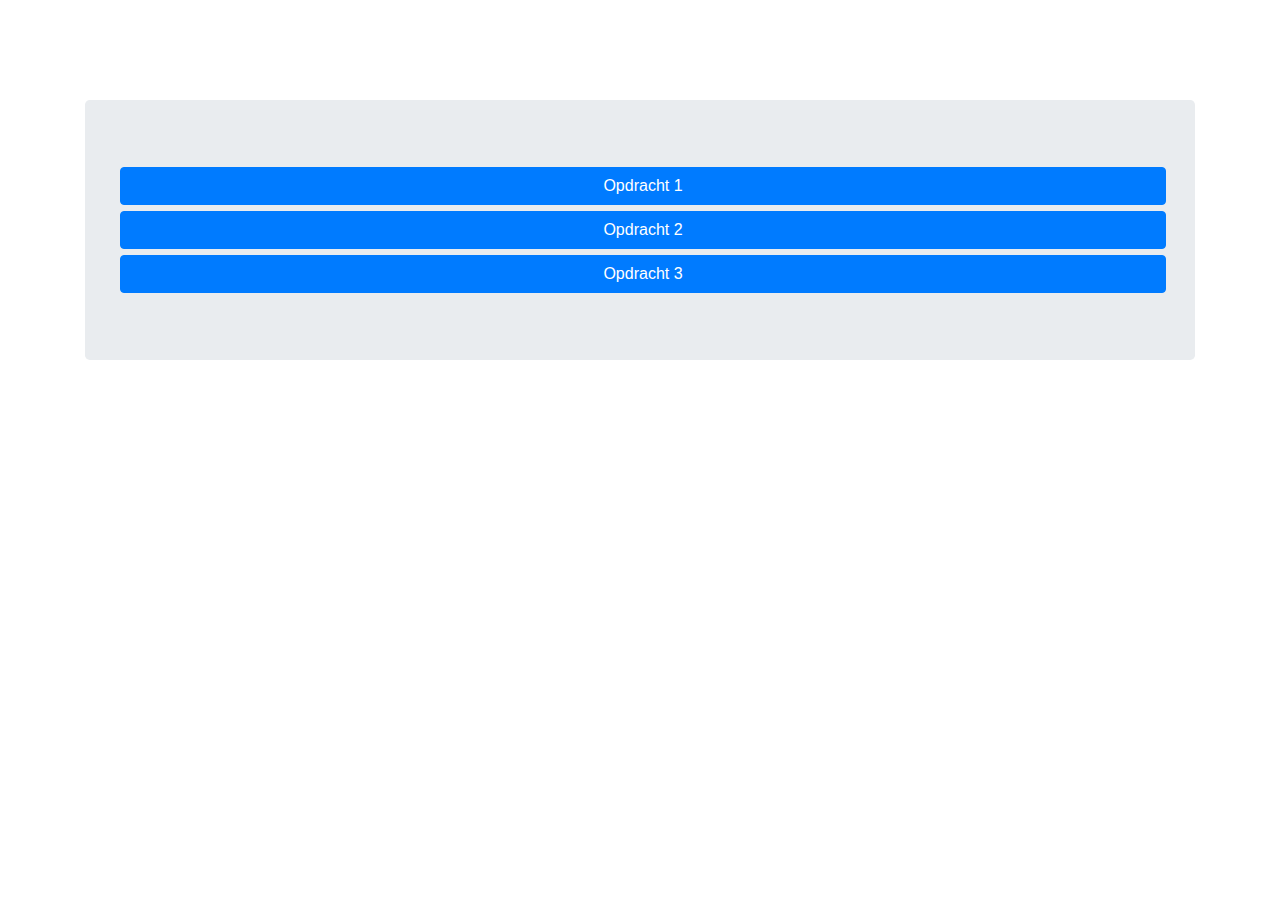
<file: index.html>
<!DOCTYPE html>
<html lang="en" dir="ltr">
  <head>
    <meta charset="utf-8">
    <title>HTML opdrachten</title>
    <link rel="stylesheet" href="style.css">
    <link rel="stylesheet" href="https://maxcdn.bootstrapcdn.com/bootstrap/4.1.2/css/bootstrap.min.css">
    <link rel="stylesheet" href="https://use.fontawesome.com/releases/v5.3.1/css/all.css" integrity="sha384-mzrmE5qonljUremFsqc01SB46JvROS7bZs3IO2EmfFsd15uHvIt+Y8vEf7N7fWAU" crossorigin="anonymous">
    <link rel="stylesheet" href="style.css">
  </head>
  <body>

    <div class="container">
      <div class="jumbotron" style="margin-top:100px;">
        <a class="btn btn-primary" href="opdracht_1/index.html" role="button" style="width:100%;margin:3px">Opdracht 1</a>
        <a class="btn btn-primary" href="opdracht_2/index.html" role="button" style="width:100%;margin:3px">Opdracht 2</a>
        <a class="btn btn-primary" href="opdracht_3/index.html" role="button" style="width:100%;margin:3px">Opdracht 3</a>
      </div>
    </div>

  </body>
</html>
</file>
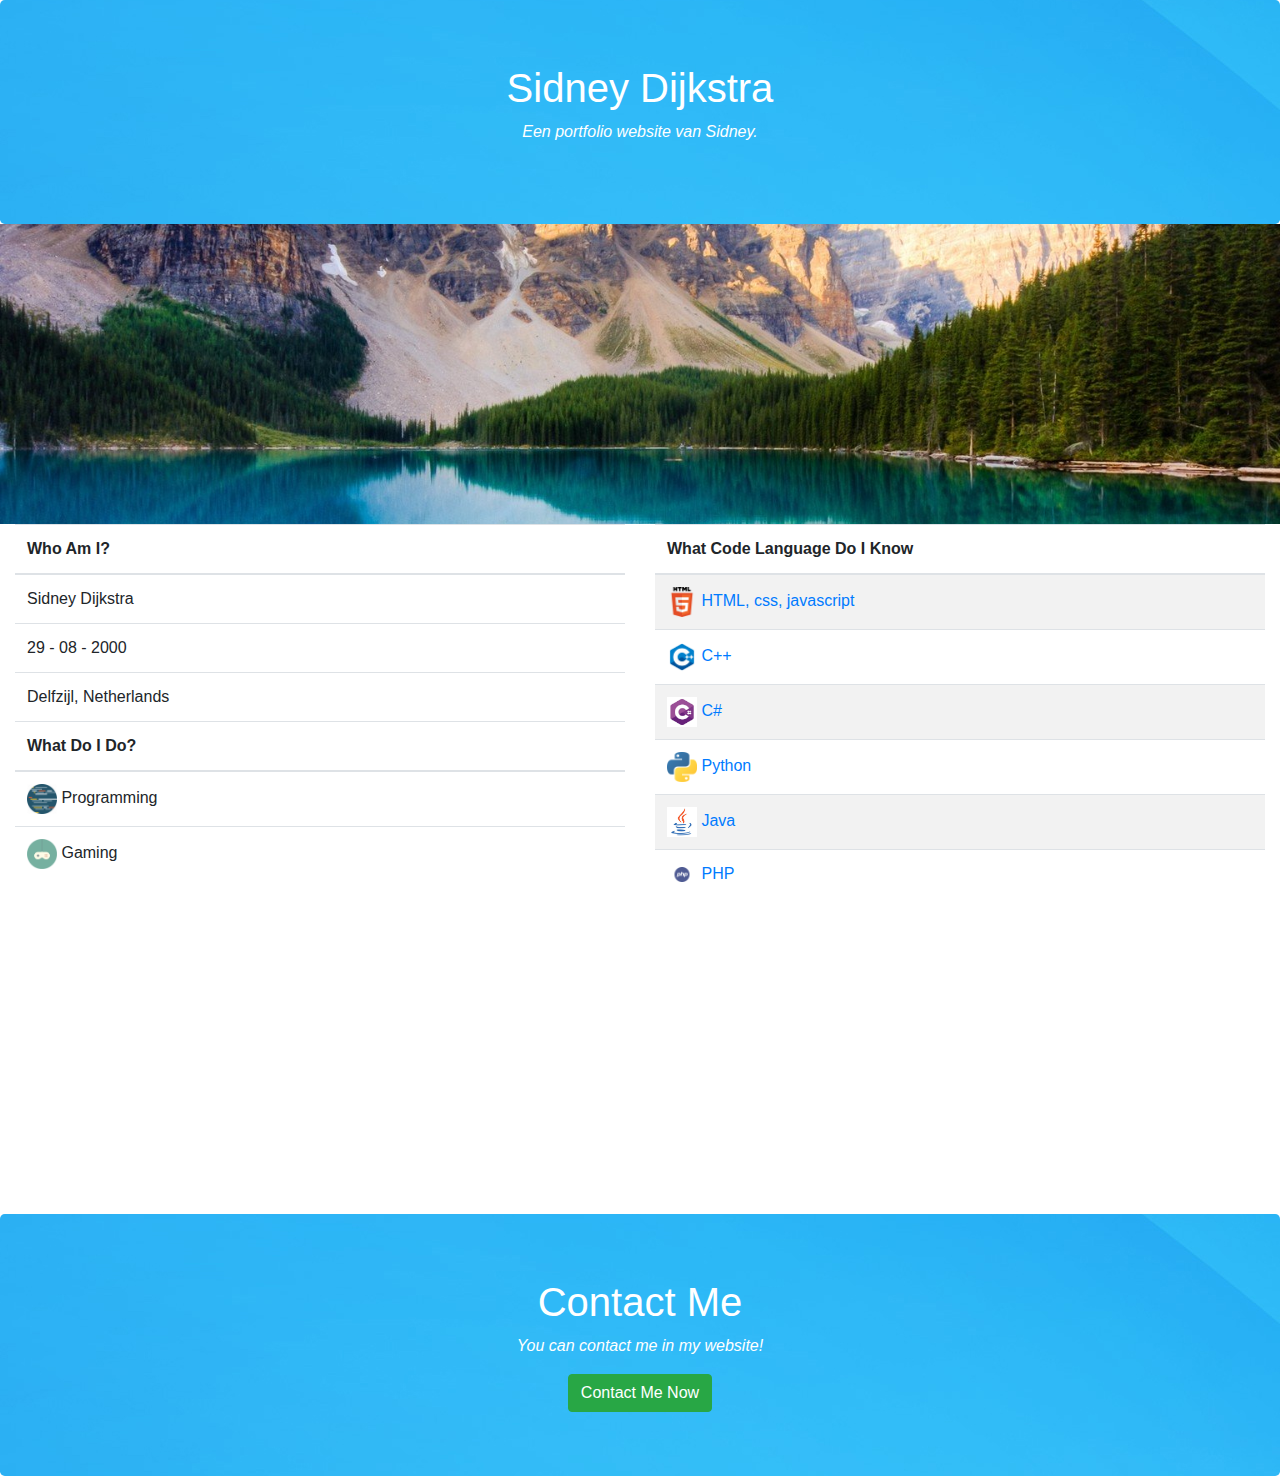
<file: opdracht_1/index.html>
<!DOCTYPE html>
<html lang="en" dir="ltr">
  <head>
    <meta charset="utf-8">
    <title>sidneydijkstra</title>
    <link rel="stylesheet" href="style.css">
    <link rel="stylesheet" href="https://maxcdn.bootstrapcdn.com/bootstrap/4.1.2/css/bootstrap.min.css">
    <link rel="stylesheet" href="https://use.fontawesome.com/releases/v5.3.1/css/all.css" integrity="sha384-mzrmE5qonljUremFsqc01SB46JvROS7bZs3IO2EmfFsd15uHvIt+Y8vEf7N7fWAU" crossorigin="anonymous">
    <link rel="stylesheet" href="style.css">
  </head>
  <body>

    <div class="jumbotron text-white" style="margin:0px;background-image: url('img/background_3.jpg');background-repeat: no-repeat;min-width:100%;height:auto">
      <center>
       <b><h1 class="text-white">Sidney Dijkstra</h1></b>
       <i><p class="text-white">Een portfolio website van Sidney.</p></i>
     </center>
    </div>

    <div class="parallax" style="background-image: url('img/background_1.jpg')"></div>

    <div class="row" style="margin:0px">
      <div  class="col-md-6">
        <table class="table table-hover">
          <thead>
            <tr><th>Who Am I?</th></tr>
          </thead>
          <tbody>
            <tr><td>Sidney Dijkstra</td></tr>
            <tr><td>29 - 08 - 2000</td></tr>
            <tr><td>Delfzijl, Netherlands</td></tr>
          </tbody>
          <thead>
            <tr><th>What Do I Do?</th></tr>
          </thead>
          <tbody>
            <tr onclick="location.href = 'hobby.html#programming';">
              <td>
                <img src="img/code_icon.png" class="img-circle img-responsive icon"onclick="location.href = 'hobby.html#programming';">
                Programming
              </td>
            </tr>
            <tr onclick="location.href = 'hobby.html#gaming';">
              <td>
                <img src="img/gaming_icon.png" class="img-circle img-responsive icon">
                Gaming
              </td>
            </tr>
          </tbody>
        </table>
      </div>

      <div  class="col-md-6">
        <table class="table table-hover table-striped">
          <thead>
            <tr><th>What Code Language Do I Know</th></tr>
          </thead>
          <tbody>

            <!-- html -->
            <tr>
              <td>

                <dl class="row" style="height:auto;margin:0px;">
                  <a target="_black" href="https://en.wikipedia.org/wiki/HTML" style="padding-right: 20px">
                    <dd style="margin:0px;padding-left:0px">
                      <img src="img/html_icon.png" class="img-circle img-responsive icon">
                      <span>HTML, css, javascript</span>
                    </dd>
                  </a>

                  <dd style="margin:0px;">
                    <dl class="row" style="margin:0px;height:auto">
                      <dd><i class="fas fa-star"></i></dd>
                      <dd><i class="fas fa-star"></i></dd>
                      <dd><i class="fas fa-star"></i></dd>
                      <dd><i class="fas fa-star"></i></dd>
                      <dd><i class="far fa-star"></i></dd>
                    </dl>

                  </dd>
                </dl>
              </td>
            </tr>

            <!-- C++ -->
            <tr>
              <td>

                <dl class="row" style="height:auto;margin:0px;">
                  <a target="_black" href="https://en.wikipedia.org/wiki/C%2B%2B" style="padding-right: 20px">
                    <dd style="margin:0px;padding-left:0px">
                      <img src="img/cpp_icon.png" class="img-circle img-responsive icon">
                      <span>C++</span>
                    </dd>
                  </a>

                  <dd style="margin:0px;">
                    <dl class="row" style="margin:0px;height:auto">
                      <dd><i class="fas fa-star"></i></dd>
                      <dd><i class="fas fa-star"></i></dd>
                      <dd><i class="fas fa-star"></i></dd>
                      <dd><i class="fas fa-star"></i></dd>
                      <dd><i class="far fa-star"></i></dd>
                    </dl>

                  </dd>
                </dl>
              </td>
            </tr>

            <!-- C# -->
            <tr>
              <td>

                <dl class="row" style="height:auto;margin:0px;">
                  <a target="_black" href="https://en.wikipedia.org/wiki/C_Sharp_%28programming_language%29" style="padding-right: 20px">
                    <dd style="margin:0px;padding-left:0px">
                      <img src="img/icon_csharp.jpg" class="img-circle img-responsive icon">
                      <span>C#</span>
                    </dd>
                  </a>

                  <dd style="margin:0px;">
                    <dl class="row" style="margin:0px;height:auto">
                      <dd><i class="fas fa-star"></i></dd>
                      <dd><i class="fas fa-star"></i></dd>
                      <dd><i class="fas fa-star"></i></dd>
                      <dd><i class="far fa-star"></i></dd>
                      <dd><i class="far fa-star"></i></dd>
                    </dl>

                  </dd>
                </dl>
              </td>
            </tr>

            <!-- Python -->
            <tr>
              <td>

                <dl class="row" style="height:auto;margin:0px;">
                  <a target="_black" href="https://en.wikipedia.org/wiki/Python" style="padding-right: 20px">
                    <dd style="margin:0px;padding-left:0px">
                      <img src="img/python_logo.png" class="img-circle img-responsive icon">
                      <span>Python</span>
                    </dd>
                  </a>

                  <dd style="margin:0px;">
                    <dl class="row" style="margin:0px;height:auto">
                      <dd><i class="fas fa-star"></i></dd>
                      <dd><i class="fas fa-star"></i></dd>
                      <dd><i class="fas fa-star"></i></dd>
                      <dd><i class="fas fa-star"></i></dd>
                      <dd><i class="far fa-star"></i></dd>
                    </dl>

                  </dd>
                </dl>
              </td>
            </tr>

            <!-- Java -->
            <tr>
              <td>

                <dl class="row" style="height:auto;margin:0px;">
                  <a target="_black" href="https://en.wikipedia.org/wiki/Java_%28programming_language%29" style="padding-right: 20px">
                    <dd style="margin:0px;padding-left:0px">
                      <img src="img/java_logo.jpg" class="img-circle img-responsive icon">
                      <span>Java</span>
                    </dd>
                  </a>

                  <dd style="margin:0px;">
                    <dl class="row" style="margin:0px;height:auto">
                      <dd><i class="fas fa-star"></i></dd>
                      <dd><i class="fas fa-star"></i></dd>
                      <dd><i class="fas fa-star"></i></dd>
                      <dd><i class="fas fa-star"></i></dd>
                      <dd><i class="far fa-star"></i></dd>
                    </dl>

                  </dd>
                </dl>
              </td>
            </tr>

            <!-- php -->
            <tr>
              <td>

                <dl class="row" style="height:auto;margin:0px;">
                  <a target="_black" href="https://en.wikipedia.org/wiki/PHP" style="padding-right: 20px">
                    <dd style="margin:0px;padding-left:0px">
                      <img src="img/php_logo.png" class="img-circle img-responsive icon">
                      <span>PHP</span>
                    </dd>
                  </a>

                  <dd style="margin:0px;">
                    <dl class="row" style="margin:0px;height:auto">
                      <dd><i class="fas fa-star"></i></dd>
                      <dd><i class="fas fa-star"></i></dd>
                      <dd><i class="fas fa-star"></i></dd>
                      <dd><i class="far fa-star"></i></dd>
                      <dd><i class="far fa-star"></i></dd>
                    </dl>

                  </dd>
                </dl>
              </td>
            </tr>
          </tbody>
        </table>
    </div>

    <div class="parallax" style="background-image: url('img/background_2.jpg');height:300px; width:100%;"></div>

    <div class="jumbotron text-white" style="margin:0px;background-image: url('img/background_3.jpg');background-repeat: no-repeat;min-width:100%;height:auto">
      <center>
       <b><h1 class="text-white">Contact Me</h1></b>
       <i><p class="text-white">You can contact me in my website!</p></i>
       <button type="button" class="btn btn-success" onclick="location.href = 'contact.html';">Contact Me Now</button>
     </center>
    </div>
  </body>
</html>
</file>
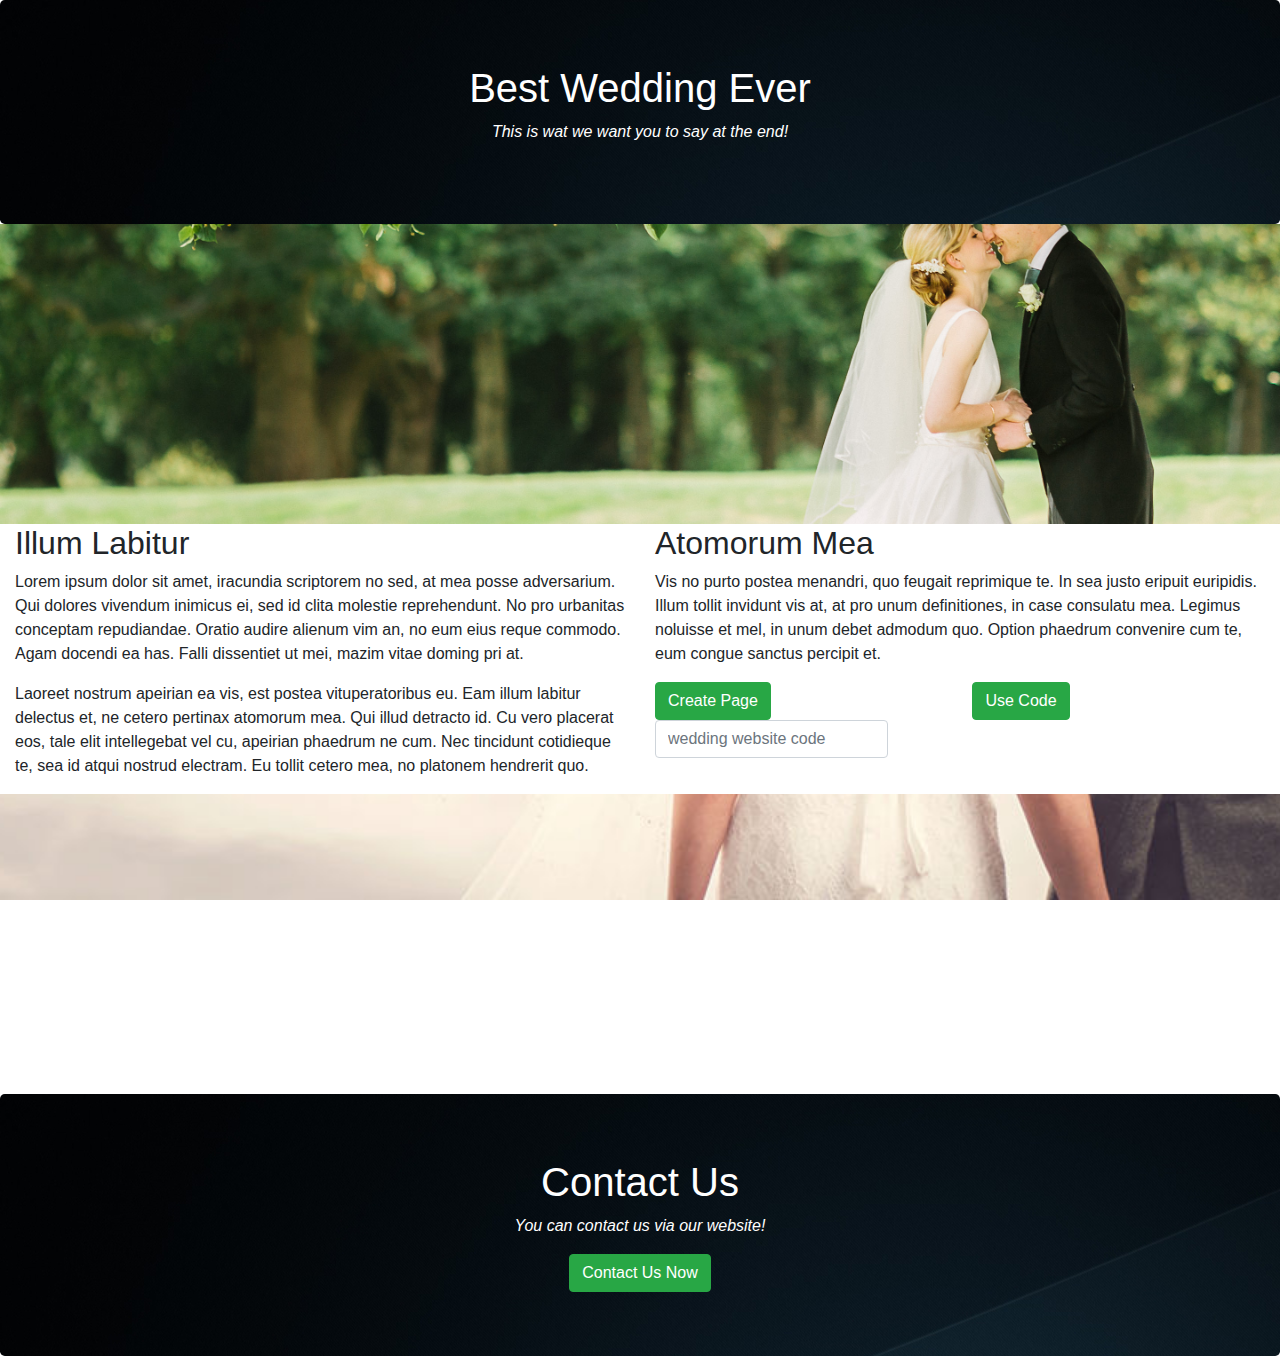
<file: opdracht_2/index.html>
<!DOCTYPE html>
<html lang="en" dir="ltr">
  <head>
    <meta charset="utf-8">
    <title>My Prefect Wedding</title>
    <link rel="stylesheet" href="style.css">
    <link rel="stylesheet" href="https://maxcdn.bootstrapcdn.com/bootstrap/4.1.2/css/bootstrap.min.css">
    <link rel="stylesheet" href="https://use.fontawesome.com/releases/v5.3.1/css/all.css" integrity="sha384-mzrmE5qonljUremFsqc01SB46JvROS7bZs3IO2EmfFsd15uHvIt+Y8vEf7N7fWAU" crossorigin="anonymous">
    <link rel="stylesheet" href="style.css">
  </head>
  <body>

    <div class="jumbotron text-white" style="margin:0px;background-image: url('img/background_3.jpg');background-repeat: no-repeat;min-width:100%;height:auto">
      <center>
       <b><h1 class="text-white">Best Wedding Ever</h1></b>
       <i><p class="text-white">This is wat we want you to say at the end!</p></i>
     </center>
    </div>

    <div class="parallax" style="background-image: url('img/background_1.jpg')"></div>

    <div class="row" style="margin:0px">
      <div  class="col-md-6">
        <h2>Illum Labitur</h2>
        <p>Lorem ipsum dolor sit amet, iracundia scriptorem no sed, at mea posse adversarium. Qui dolores vivendum inimicus ei, sed id clita molestie reprehendunt. No pro urbanitas conceptam repudiandae. Oratio audire alienum vim an, no eum eius reque commodo. Agam docendi ea has. Falli dissentiet ut mei, mazim vitae doming pri at.</p>
        <p>Laoreet nostrum apeirian ea vis, est postea vituperatoribus eu. Eam illum labitur delectus et, ne cetero pertinax atomorum mea. Qui illud detracto id. Cu vero placerat eos, tale elit intellegebat vel cu, apeirian phaedrum ne cum. Nec tincidunt cotidieque te, sea id atqui nostrud electram. Eu tollit cetero mea, no platonem hendrerit quo.</p>
      </div>
      <div  class="col-md-6">
        <h2>Atomorum Mea</h2>
        <p>Vis no purto postea menandri, quo feugait reprimique te. In sea justo eripuit euripidis. Illum tollit invidunt vis at, at pro unum definitiones, in case consulatu mea. Legimus noluisse et mel, in unum debet admodum quo. Option phaedrum convenire cum te, eum congue sanctus percipit et.</p>

        <ul class="list-inline" style="padding-bottom:10px">
          <li class="list-inline-item" style="width:50%"><button type="button" class="btn btn-success" onclick="location.href = 'createpage.html';">Create Page</button></li>
          <li class="list-inline-item"><button type="button"class="btn btn-success" onclick="location.href = 'weddingpage.html#' + document.getElementById('wedding_code').value;">Use Code</button></li>
          <li class="list-inline-item"><input type="text" id="wedding_code" class="form-control"  placeholder="wedding website code"></li>
        </ul>
      </div>
    </div>
    
    <div class="parallax" style="background-image: url('img/background_2.jpg');height:300px; width:100%;"></div>

    <div class="jumbotron text-white" style="margin:0px;background-image: url('img/background_3.jpg');background-repeat: no-repeat;min-width:100%;height:auto">
      <center>
       <b><h1 class="text-white">Contact Us</h1></b>
       <i><p class="text-white">You can contact us via our website!</p></i>
       <button type="button" class="btn btn-success" onclick="location.href = 'contact.html';">Contact Us Now</button>
     </center>
    </div>
  </body>
</html>
</file>
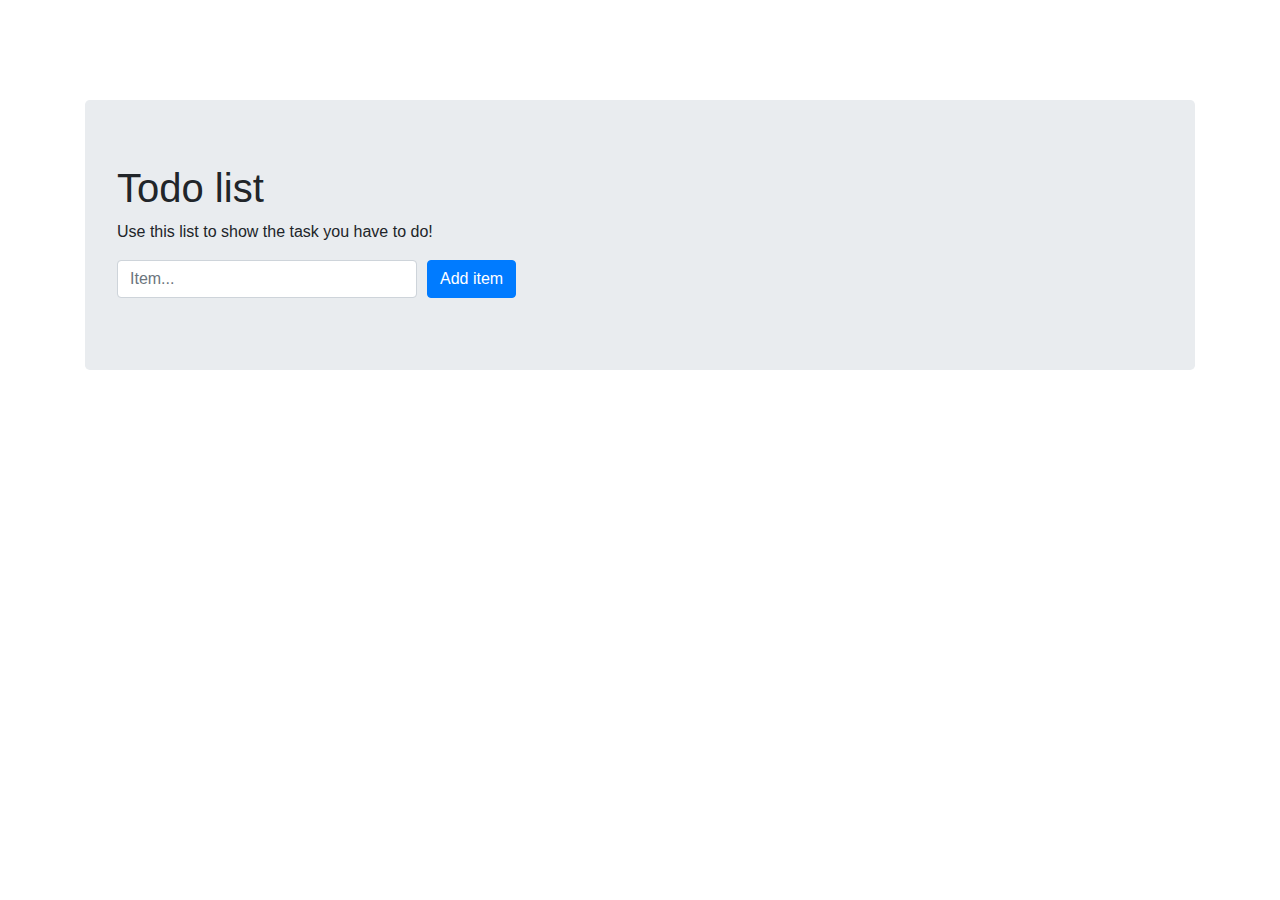
<file: opdracht_3/index.html>
<!DOCTYPE html>
<html lang="en" dir="ltr">
  <head>
    <meta charset="utf-8">
    <title>My Prefect Wedding</title>
    <link rel="stylesheet" href="style.css">
    <link rel="stylesheet" href="https://maxcdn.bootstrapcdn.com/bootstrap/4.1.2/css/bootstrap.min.css">
    <link rel="stylesheet" href="https://use.fontawesome.com/releases/v5.3.1/css/all.css" integrity="sha384-mzrmE5qonljUremFsqc01SB46JvROS7bZs3IO2EmfFsd15uHvIt+Y8vEf7N7fWAU" crossorigin="anonymous">
    <script src="https://ajax.googleapis.com/ajax/libs/jquery/3.3.1/jquery.min.js"></script>
    <link rel="stylesheet" href="style.css">
  </head>
  <body>

  <script>
    $(document).ready(function(){
      $("#add_item_button").click(function(){
        var _input = $("#item_textfield").val();
        $("#todo_list").append("<li class='list-group-item'>" + _input + "<a class='float-right remove_item_button' style='margin:0px'>X</a></li>");

        $("li").mouseenter(function(){ // on mouse enter
          $(this).css("background-color", "#cccccc");
        }).mouseleave(function(){ // on mouse leave
          $(this).css("background-color", "#ffffff");
        });

        $(".remove_item_button").click(function(){
          $(this).parent().remove();
        }).mouseenter(function(){
          $(this).css('cursor','pointer');
        });
      });
    });
  </script>

  <div class="container">
    <div class="jumbotron" style="margin-top:100px">
      <h1>Todo list</h1>
      <p>Use this list to show the task you have to do!</p>

      <form class="form-inline">
        <div class="form-group mb-2" style="margin-right:10px">
          <input type="text" class="form-control" id="item_textfield" placeholder="Item..." style="width:300px">
        </div>
        <button type="button" class="btn btn-primary mb-2" id="add_item_button">Add item</button>
      </form>

      <ul class="list-group" id="todo_list">
      </ul>

    </div>
  </div>

  </body>
</html>
</file>
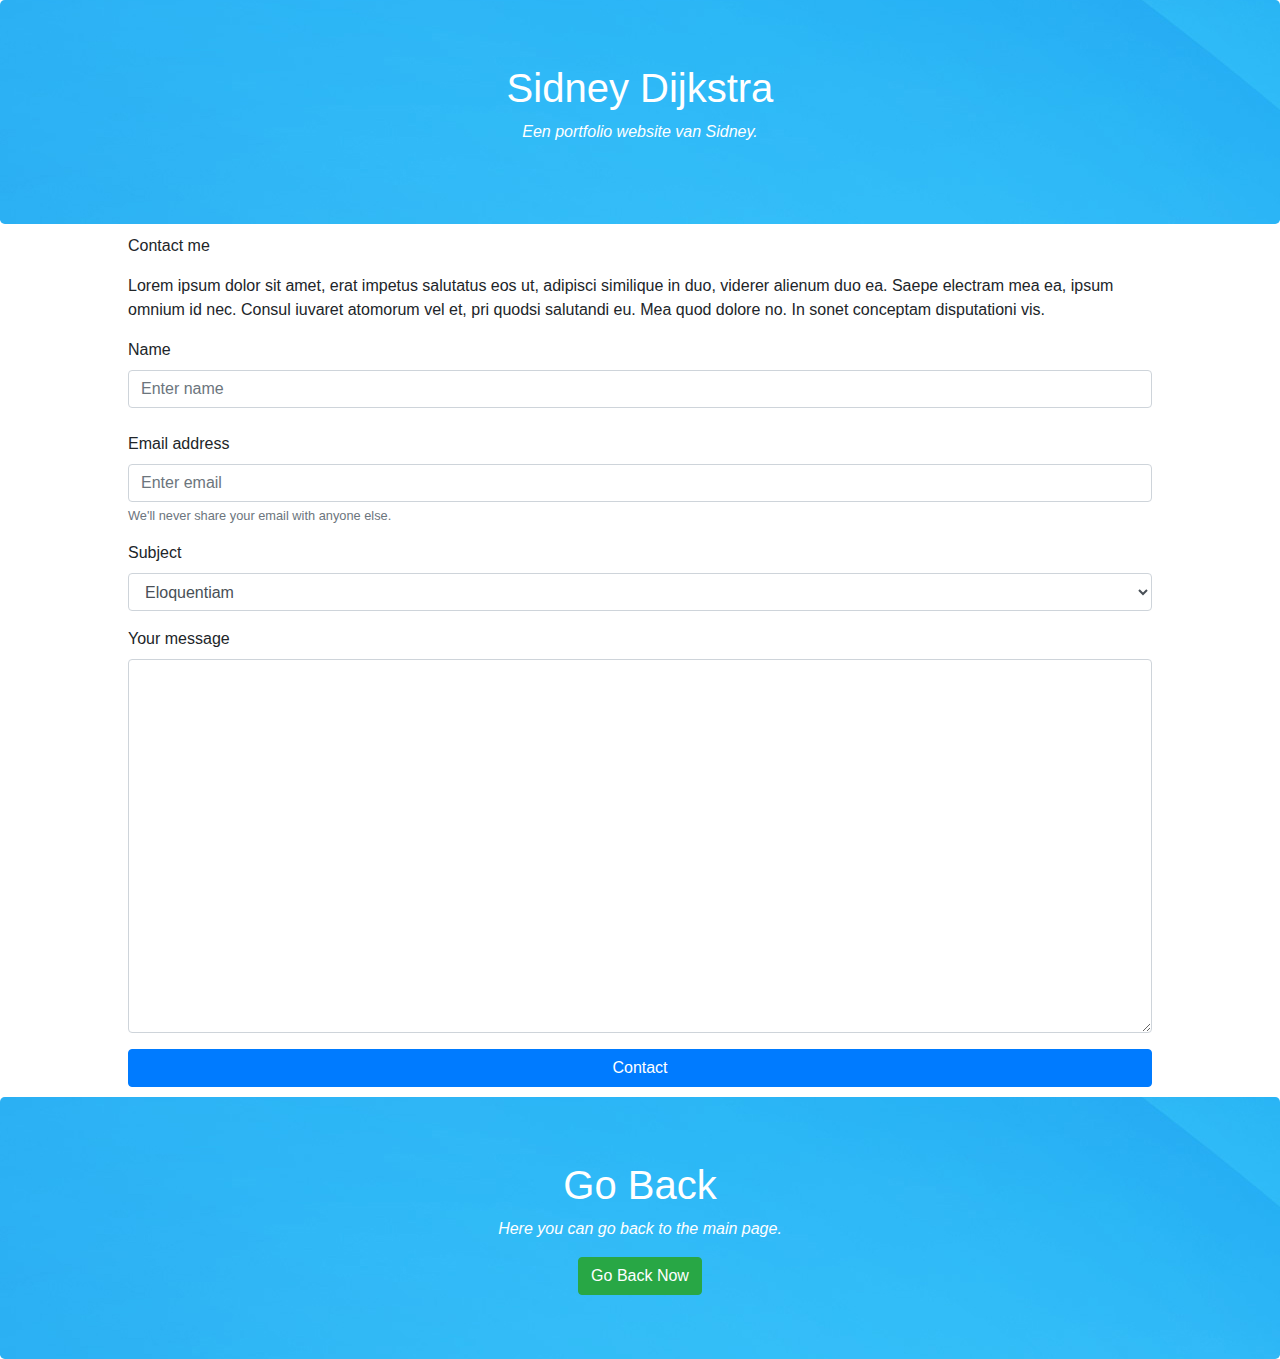
<file: contact.html>
<!DOCTYPE html>
<html lang="en" dir="ltr">
<head>
  <meta charset="utf-8">
  <title>sidneydijkstra</title>
  <link rel="stylesheet" href="style.css">
  <link rel="stylesheet" href="https://maxcdn.bootstrapcdn.com/bootstrap/4.1.2/css/bootstrap.min.css">
  <link rel="stylesheet" href="https://use.fontawesome.com/releases/v5.3.1/css/all.css" integrity="sha384-mzrmE5qonljUremFsqc01SB46JvROS7bZs3IO2EmfFsd15uHvIt+Y8vEf7N7fWAU" crossorigin="anonymous">
  <link rel="stylesheet" href="style.css">
</head>
  <body>
    <div class="jumbotron text-white" style="margin:0px;background-image: url('img/background_3.jpg');background-repeat: no-repeat;min-width:100%;height:auto">
      <center>
       <b><h1 class="text-white">Sidney Dijkstra</h1></b>
       <i><p class="text-white">Een portfolio website van Sidney.</p></i>
     </center>
    </div>
    <center>
    <div class="panel panel-default" style="width:80%;margin:10px;">
      <div class="panel-body text-left">
        <p>Contact me</p>

        <p>Lorem ipsum dolor sit amet, erat impetus salutatus eos ut, adipisci similique in duo, viderer alienum duo ea. Saepe electram mea ea, ipsum omnium id nec. Consul iuvaret atomorum vel et, pri quodsi salutandi eu. Mea quod dolore no. In sonet conceptam disputationi vis.</p>

      </div>
      <div class="panel-footer" style="text-align: left;">
        <form class="" action="#" method="post"style="text-align:left;">
          <div class="form-group">
            <label for="name">Name</label>
            <input type="name" class="form-control" id="name" placeholder="Enter name">
            <br>
            <label for="email">Email address</label>
            <input type="email" class="form-control" id="email" placeholder="Enter email">
            <small id="emailHelp" class="form-text text-muted">We'll never share your email with anyone else.</small>
          </div>

          <div class="form-group">
            <label for="dropdown">Subject</label>
            <select class="form-control" id="dropdown">
              <option>Eloquentiam</option>
              <option>Denique</option>
              <option>Atomorum</option>
            </select>
          </div>

          <div class="form-group">
              <label for="nameTextarea">Your message</label>
              <textarea class="form-control" id="nameTextarea" rows="15"></textarea>
          </div>

          <button type="submit" class="btn btn-primary" style="width:100%">Contact</button>
        </form>
      </div>
    </div>
  </center>

  <div class="jumbotron text-white" style="margin:0px;background-image: url('img/background_3.jpg');background-repeat: no-repeat;min-width:100%;height:auto">
    <center>
     <b><h1 class="text-white">Go Back</h1></b>
     <i><p class="text-white">Here you can go back to the main page.</p></i>
     <button type="button" class="btn btn-success" onclick="location.href = 'index.html';">Go Back Now</button>
   </center>
  </div>
  </body>
</html>
</file>
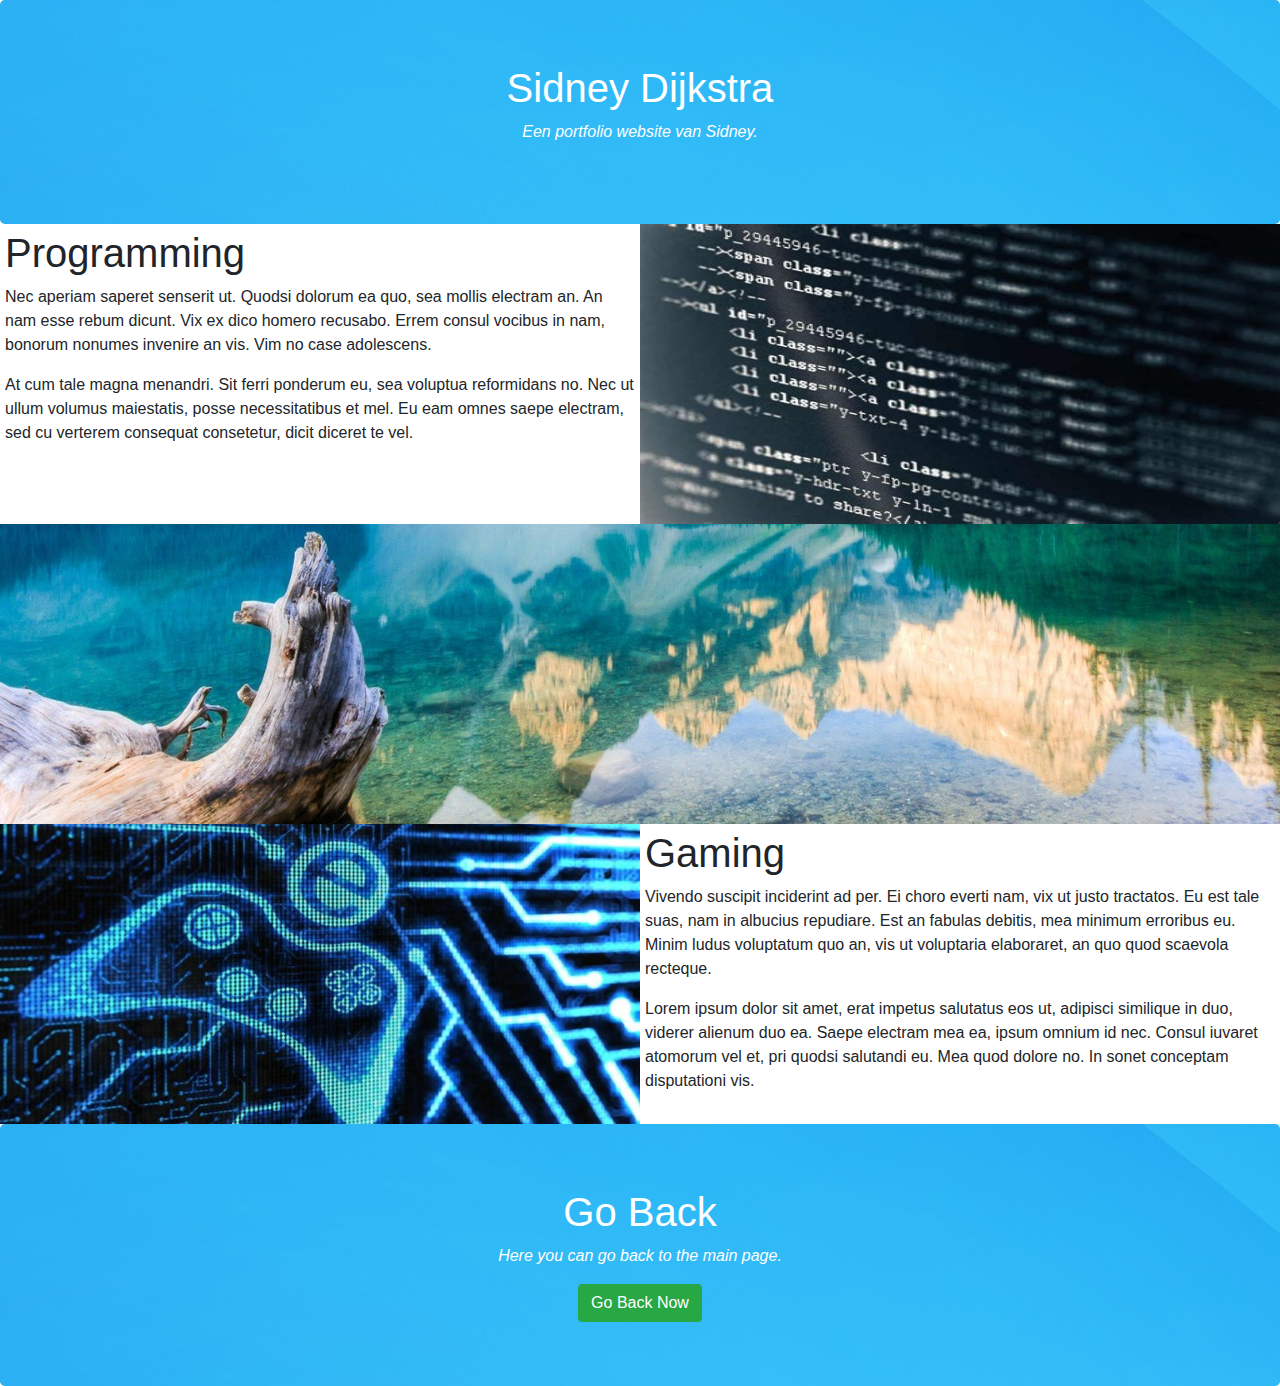
<file: hobby.html>
<!DOCTYPE html>
<html lang="en" dir="ltr">
  <head>
    <meta charset="utf-8">
    <title>sidneydijkstra</title>
    <link rel="stylesheet" href="style.css">
    <link rel="stylesheet" href="https://maxcdn.bootstrapcdn.com/bootstrap/4.1.2/css/bootstrap.min.css">
    <link rel="stylesheet" href="https://use.fontawesome.com/releases/v5.3.1/css/all.css" integrity="sha384-mzrmE5qonljUremFsqc01SB46JvROS7bZs3IO2EmfFsd15uHvIt+Y8vEf7N7fWAU" crossorigin="anonymous">
    <link rel="stylesheet" href="style.css">
  </head>
  <body>
    <div class="jumbotron text-white" style="margin:0px;background-image: url('img/background_3.jpg');background-repeat: no-repeat;min-width:100%;height:auto">
      <center>
       <b><h1 class="text-white">Sidney Dijkstra</h1></b>
       <i><p class="text-white">Een portfolio website van Sidney.</p></i>
     </center>
    </div>

    <div class="row" style="width:100%;margin:0px" id="programming">
      <div class="col-sm-6" style="padding:5px">
        <h1>Programming</h1>
        <p>Nec aperiam saperet senserit ut. Quodsi dolorum ea quo, sea mollis electram an. An nam esse rebum dicunt. Vix ex dico homero recusabo. Errem consul vocibus in nam, bonorum nonumes invenire an vis. Vim no case adolescens.</p>
        <p>At cum tale magna menandri. Sit ferri ponderum eu, sea voluptua reformidans no. Nec ut ullum volumus maiestatis, posse necessitatibus et mel. Eu eam omnes saepe electram, sed cu verterem consequat consetetur, dicit diceret te vel.</p>
      </div>
      <div class="col-sm-6" style="padding:0px">
        <img src="img/code_image.jpg" class="img-circle img-responsive" style="width:100%;height:300px">
      </div>
    </div>

    <div class="parallax" style="background-image: url('img/background_1.jpg')"></div>

    <div class="row" style="width:100%;margin:0px" id="gaming">
      <div class="col-sm-6" style="padding:0px">
        <img src="img/gaming_image.jpg" class="img-circle img-responsive" style="width:100%;height:300px">
      </div>
      <div class="col-sm-6" style="padding:5px">
        <h1>Gaming</h1>
        <p>Vivendo suscipit inciderint ad per. Ei choro everti nam, vix ut justo tractatos. Eu est tale suas, nam in albucius repudiare. Est an fabulas debitis, mea minimum erroribus eu. Minim ludus voluptatum quo an, vis ut voluptaria elaboraret, an quo quod scaevola recteque.</p>
        <p>Lorem ipsum dolor sit amet, erat impetus salutatus eos ut, adipisci similique in duo, viderer alienum duo ea. Saepe electram mea ea, ipsum omnium id nec. Consul iuvaret atomorum vel et, pri quodsi salutandi eu. Mea quod dolore no. In sonet conceptam disputationi vis.</p>
      </div>
    </div>

    <div class="jumbotron text-white" style="margin:0px;background-image: url('img/background_3.jpg');background-repeat: no-repeat;min-width:100%;height:auto">
      <center>
       <b><h1 class="text-white">Go Back</h1></b>
       <i><p class="text-white">Here you can go back to the main page.</p></i>
       <button type="button" class="btn btn-success" onclick="location.href = 'index.html';">Go Back Now</button>
     </center>
    </div>

  </body>
</html>
</file>
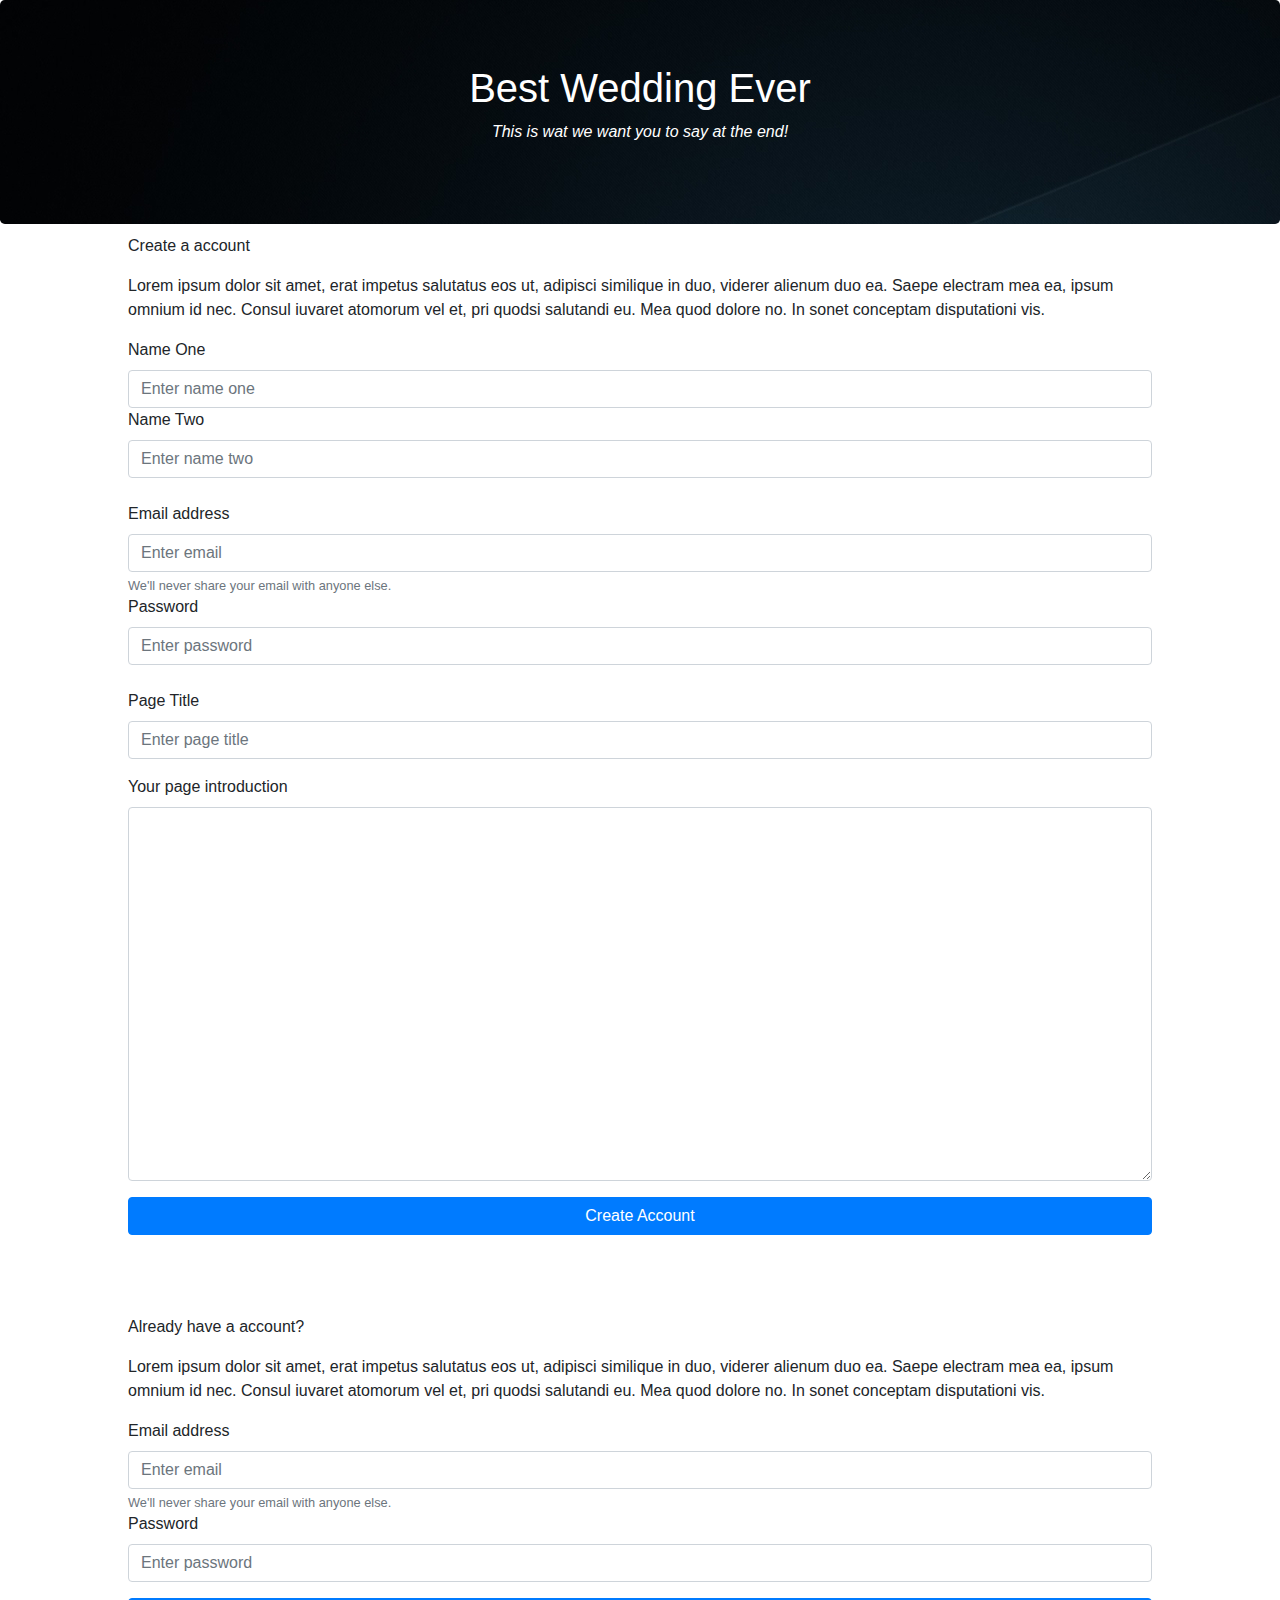
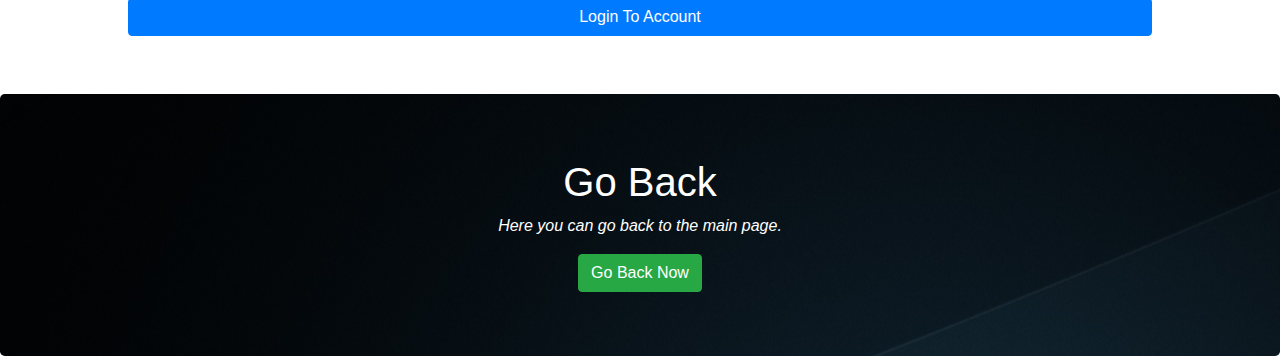
<file: opdracht_2/createpage.html>
<!DOCTYPE html>
<html lang="en" dir="ltr">
<head>
  <meta charset="utf-8">
  <title>My Prefect Wedding</title>
  <link rel="stylesheet" href="style.css">
  <link rel="stylesheet" href="https://maxcdn.bootstrapcdn.com/bootstrap/4.1.2/css/bootstrap.min.css">
  <link rel="stylesheet" href="https://use.fontawesome.com/releases/v5.3.1/css/all.css" integrity="sha384-mzrmE5qonljUremFsqc01SB46JvROS7bZs3IO2EmfFsd15uHvIt+Y8vEf7N7fWAU" crossorigin="anonymous">
  <link rel="stylesheet" href="style.css">
</head>
  <body>
    <div class="jumbotron text-white" style="margin:0px;background-image: url('img/background_3.jpg');background-repeat: no-repeat;min-width:100%;height:auto">
      <center>
       <b><h1 class="text-white">Best Wedding Ever</h1></b>
       <i><p class="text-white">This is wat we want you to say at the end!</p></i>
     </center>
   </div>
    <center>
    <div class="panel panel-default" style="width:80%;margin:10px;">
      <div class="panel-body text-left">
        <p>Create a account</p>
        <p>Lorem ipsum dolor sit amet, erat impetus salutatus eos ut, adipisci similique in duo, viderer alienum duo ea. Saepe electram mea ea, ipsum omnium id nec. Consul iuvaret atomorum vel et, pri quodsi salutandi eu. Mea quod dolore no. In sonet conceptam disputationi vis.</p>
      </div>
      <div class="panel-footer" style="text-align: left;">
        <form class="" action="#" method="post"style="text-align:left;">
          <div class="form-group">
            <label for="name">Name One</label>
            <input type="name" class="form-control" id="name" placeholder="Enter name one">
            <label for="name">Name Two</label>
            <input type="name" class="form-control" id="name" placeholder="Enter name two">
            <br>
            <label for="email">Email address</label>
            <input type="email" class="form-control" id="email" placeholder="Enter email">
            <small id="emailHelp" class="form-text text-muted">We'll never share your email with anyone else.</small>

            <label for="password">Password</label>
            <input type="password" class="form-control" id="password" placeholder="Enter password">
            <br>
            <label for="name">Page Title</label>
            <input type="name" class="form-control" id="name" placeholder="Enter page title">
          </div>

          <div class="form-group">
              <label for="nameTextarea">Your page introduction</label>
              <textarea class="form-control" id="nameTextarea" rows="15"></textarea>
          </div>

          <button type="button" class="btn btn-primary" style="width:100%" onclick="document.getElementById('newpage_id').innerHTML = 'Page Code: ' + Math.floor((Math.random() * 999999))">Create Account</button>
        </form>
        <center><b><h1 id="newpage_id"></h1></b></center>
      </div>

      <br><br><br>

      <div class="panel-body text-left">
        <p>Already have a account?</p>
        <p>Lorem ipsum dolor sit amet, erat impetus salutatus eos ut, adipisci similique in duo, viderer alienum duo ea. Saepe electram mea ea, ipsum omnium id nec. Consul iuvaret atomorum vel et, pri quodsi salutandi eu. Mea quod dolore no. In sonet conceptam disputationi vis.</p>
      </div>
      <div class="panel-footer" style="text-align: left;">
        <form class="" action="#" method="post"style="text-align:left;">
          <div class="form-group">
            <label for="email">Email address</label>
            <input type="email" class="form-control" id="email" placeholder="Enter email">
            <small id="emailHelp" class="form-text text-muted">We'll never share your email with anyone else.</small>
            <label for="password">Password</label>
            <input type="password" class="form-control" id="password" placeholder="Enter password">
          </div>

          <button type="button" class="btn btn-primary" style="width:100%">Login To Account</button>
        </form>
        <center><b><h1 id="newpage_id"></h1></b></center>
      </div>
    </div>
  </center>

  <br><br>

  <div class="jumbotron text-white" style="margin:0px;background-image: url('img/background_3.jpg');background-repeat: no-repeat;min-width:100%;height:auto">
    <center>
     <b><h1 class="text-white">Go Back</h1></b>
     <i><p class="text-white">Here you can go back to the main page.</p></i>
     <button type="button" class="btn btn-success" onclick="location.href = 'index.html';">Go Back Now</button>
   </center>
  </div>
  </body>
</html>
</file>
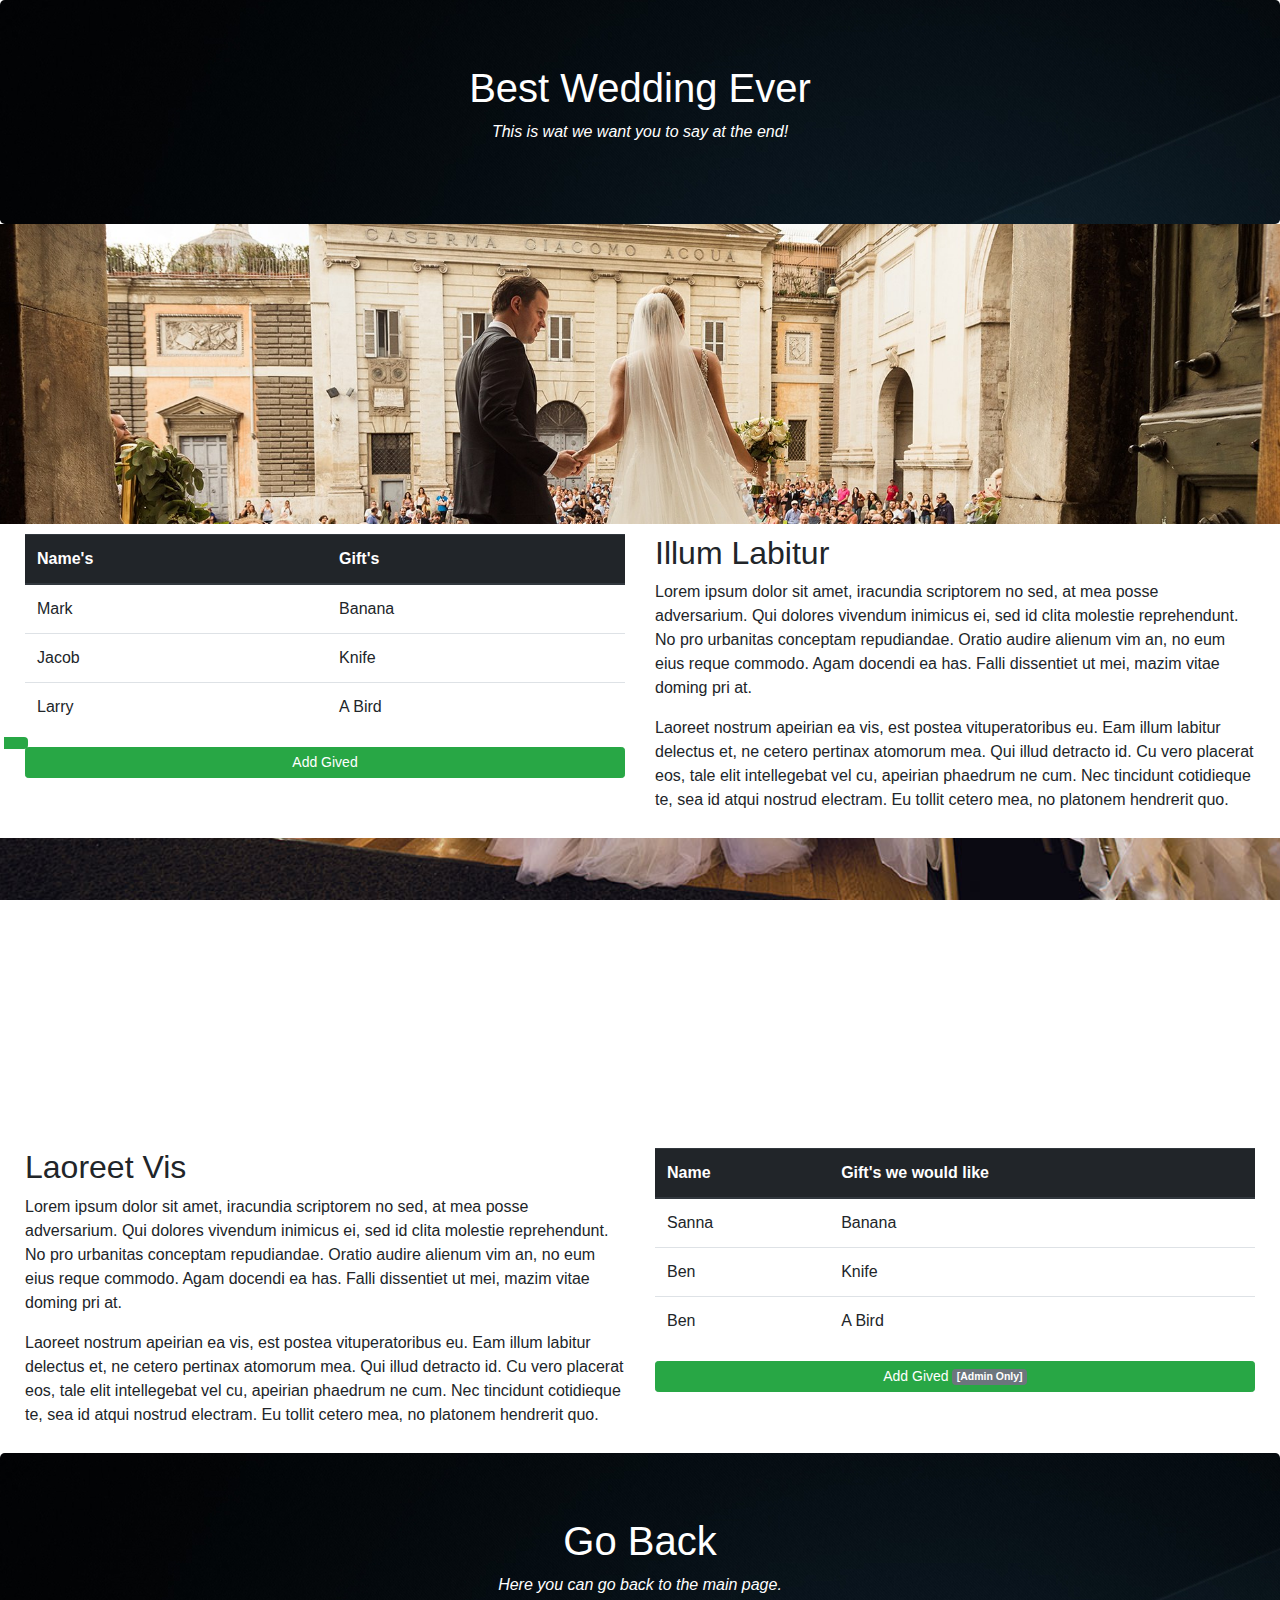
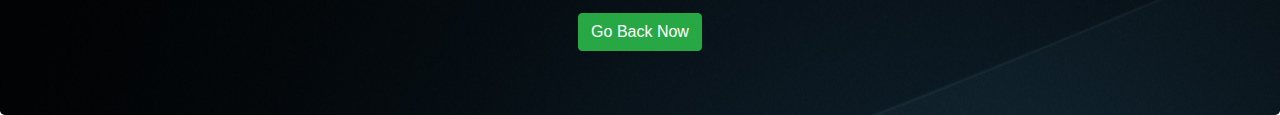
<file: opdracht_2/weddingpage.html>
<!DOCTYPE html>
<html lang="en" dir="ltr">
<head>
  <meta charset="utf-8">
  <title>My Prefect Wedding</title>
  <link rel="stylesheet" href="style.css">
  <link rel="stylesheet" href="https://maxcdn.bootstrapcdn.com/bootstrap/4.1.2/css/bootstrap.min.css">
  <link rel="stylesheet" href="https://use.fontawesome.com/releases/v5.3.1/css/all.css" integrity="sha384-mzrmE5qonljUremFsqc01SB46JvROS7bZs3IO2EmfFsd15uHvIt+Y8vEf7N7fWAU" crossorigin="anonymous">
  <script src="https://ajax.googleapis.com/ajax/libs/jquery/3.3.1/jquery.min.js"></script>
  <script src="https://cdnjs.cloudflare.com/ajax/libs/popper.js/1.14.3/umd/popper.min.js"></script>
  <script src="https://maxcdn.bootstrapcdn.com/bootstrap/4.1.3/js/bootstrap.min.js"></script>
</head>
  <body>
    <div class="jumbotron text-white" style="margin:0px;background-image: url('img/background_3.jpg');background-repeat: no-repeat;min-width:100%;height:auto">
      <center>
       <b><h1 class="text-white">Best Wedding Ever</h1></b>
       <i><p class="text-white">This is wat we want you to say at the end!</p></i>
     </center>
    </div>

    <div class="parallax" style="background-image: url('img/background_4.jpg')"></div>

    <div class="row" style="margin:10px">
      <div  class="col-md-6">
        <table class="table">
          <thead class="thead-dark">
            <tr>
              <th scope="col">Name's</th>
              <th scope="col">Gift's</th>
            </tr>
          </thead>
          <tbody>
            <tr>
              <td>Mark</td>
              <td>Banana</td>
            </tr>
            <tr>
              <td>Jacob</td>
              <td>Knife</td>
            </tr>
            <tr>
              <td>Larry</td>
              <td>A Bird</td>
            </tr>
          </tbody>
        </table>

        <button type="button" style="width:100%" class="btn btn-success btn-sm" data-toggle="collapse" data-target="#add">Add Gived</button>

        <div id="add" class="collapse" style="margin-top:10px">
          <center>
            <ul class="list-inline" style="padding-bottom:10px">
              <li class="list-inline-item"><input type="text" id="wedding_code" class="form-control"  placeholder="Name"></li>
              <li class="list-inline-item"><input type="text" id="wedding_code" class="form-control"  placeholder="Gift"></li>
              <li class="list-inline-item"><button type="button" class="btn btn-success">Add</button></li>
            </ul>
          </center>
        </div>

      </div>
      <div  class="col-md-6">
        <h2>Illum Labitur</h2>
        <p>Lorem ipsum dolor sit amet, iracundia scriptorem no sed, at mea posse adversarium. Qui dolores vivendum inimicus ei, sed id clita molestie reprehendunt. No pro urbanitas conceptam repudiandae. Oratio audire alienum vim an, no eum eius reque commodo. Agam docendi ea has. Falli dissentiet ut mei, mazim vitae doming pri at.</p>
        <p>Laoreet nostrum apeirian ea vis, est postea vituperatoribus eu. Eam illum labitur delectus et, ne cetero pertinax atomorum mea. Qui illud detracto id. Cu vero placerat eos, tale elit intellegebat vel cu, apeirian phaedrum ne cum. Nec tincidunt cotidieque te, sea id atqui nostrud electram. Eu tollit cetero mea, no platonem hendrerit quo.</p>
      </div>
    </div>

    <div class="parallax" style="background-image: url('img/background_5.jpg')"></div>

    <div class="row" style="margin:10px">
      <div  class="col-md-6">
        <h2>Laoreet Vis</h2>
        <p>Lorem ipsum dolor sit amet, iracundia scriptorem no sed, at mea posse adversarium. Qui dolores vivendum inimicus ei, sed id clita molestie reprehendunt. No pro urbanitas conceptam repudiandae. Oratio audire alienum vim an, no eum eius reque commodo. Agam docendi ea has. Falli dissentiet ut mei, mazim vitae doming pri at.</p>
        <p>Laoreet nostrum apeirian ea vis, est postea vituperatoribus eu. Eam illum labitur delectus et, ne cetero pertinax atomorum mea. Qui illud detracto id. Cu vero placerat eos, tale elit intellegebat vel cu, apeirian phaedrum ne cum. Nec tincidunt cotidieque te, sea id atqui nostrud electram. Eu tollit cetero mea, no platonem hendrerit quo.</p>
      </div>

      <div  class="col-md-6">
        <table class="table">
          <thead class="thead-dark">
            <tr>
              <th scope="col">Name</th>
              <th scope="col">Gift's we would like</th>
            </tr>
          </thead>
          <tbody>
            <tr>
              <td>Sanna</td>
              <td>Banana</td>
            </tr>
            <tr>
              <td>Ben</td>
              <td>Knife</td>
            </tr>
            <tr>
              <td>Ben</td>
              <td>A Bird</td>
            </tr>
          </tbody>
        </table>

        <button type="button" style="width:100%" class="btn btn-success btn-sm" data-toggle="collapse" data-target="#add">Add Gived <span class="badge badge-secondary">[Admin Only]</span></button>

        <div id="add" class="collapse" style="margin-top:10px">
          <center>
            <ul class="list-inline" style="padding-bottom:10px">
              <li class="list-inline-item"><input type="text" id="wedding_code" class="form-control"  placeholder="Name's"></li>
              <li class="list-inline-item"><input type="text" id="wedding_code" class="form-control"  placeholder="Gift"></li>
              <li class="list-inline-item"><button type="button" class="btn btn-success">Add</button></li>
            </ul>
          </center>
        </div>
      </div>
    </div>

    <div class="jumbotron text-white" style="margin:0px;background-image: url('img/background_3.jpg');background-repeat: no-repeat;min-width:100%;height:auto">
      <center>
       <b><h1 class="text-white">Go Back</h1></b>
       <i><p class="text-white">Here you can go back to the main page.</p></i>
       <button type="button" class="btn btn-success" onclick="location.href = 'index.html';">Go Back Now</button>
     </center>
    </div>

    <footer style="
        position: fixed;
        height: 170px;
        bottom: 0;
        width: 100%;
    ">


    <ul class="list-inline">
      <li class="list-inline-item" style="height:80%;margin:0px">
        <div id="chat" class="collapse" style="margin-top:10px;background-color: gray; height:80%">
          <p style="margin:2px;">Jacob: ik ga de bird kopen jongens!</p>
          <p style="margin:2px;">Hans: is goed jacob dan koop ik die niet.</p>

          <form class="" action="#" method="post"style="text-align:left;">
            <input type="text" class="form-control" id="text" placeholder="Enter message" style="border-radius: 0;">
            <button type="button" class="btn btn-primary" style="width:100%; border-radius: 0;">Send</button>
          </form>

        </div>
      </li>
      <li class="list-inline-item" style="margin:0px">
        <button data-toggle="collapse" data-target="#chat" type="button" name="button" class="btn btn-success" style="border-width: 0px; height:100%; border-top-left-radius:0px; border-bottom-left-radius:0px;"><i class="fas fa-comments"></i></button>
      </li>
    </footer>
  </body>
</html>
</file>
<file: style.css>
.parallax {
  height: 300px;
  background-attachment: fixed;
  background-position: center;
  background-repeat: no-repeat;
  background-size: cover;
}

.icon{
  max-width:30px;
  height:auto;
}
</file>
<file: opdracht_1/style.css>
.parallax {
  height: 300px;
  background-attachment: fixed;
  background-position: center;
  background-repeat: no-repeat;
  background-size: cover;
}

.icon{
  max-width:30px;
  height:auto;
}
</file>
<file: opdracht_2/style.css>
.parallax {
  height: 300px;
  background-attachment: fixed;
  background-position: center;
  background-repeat: no-repeat;
  background-size: cover;
}

.icon{
  max-width:30px;
  height:auto;
}
</file>
<file: opdracht_3/style.css>

</file>
